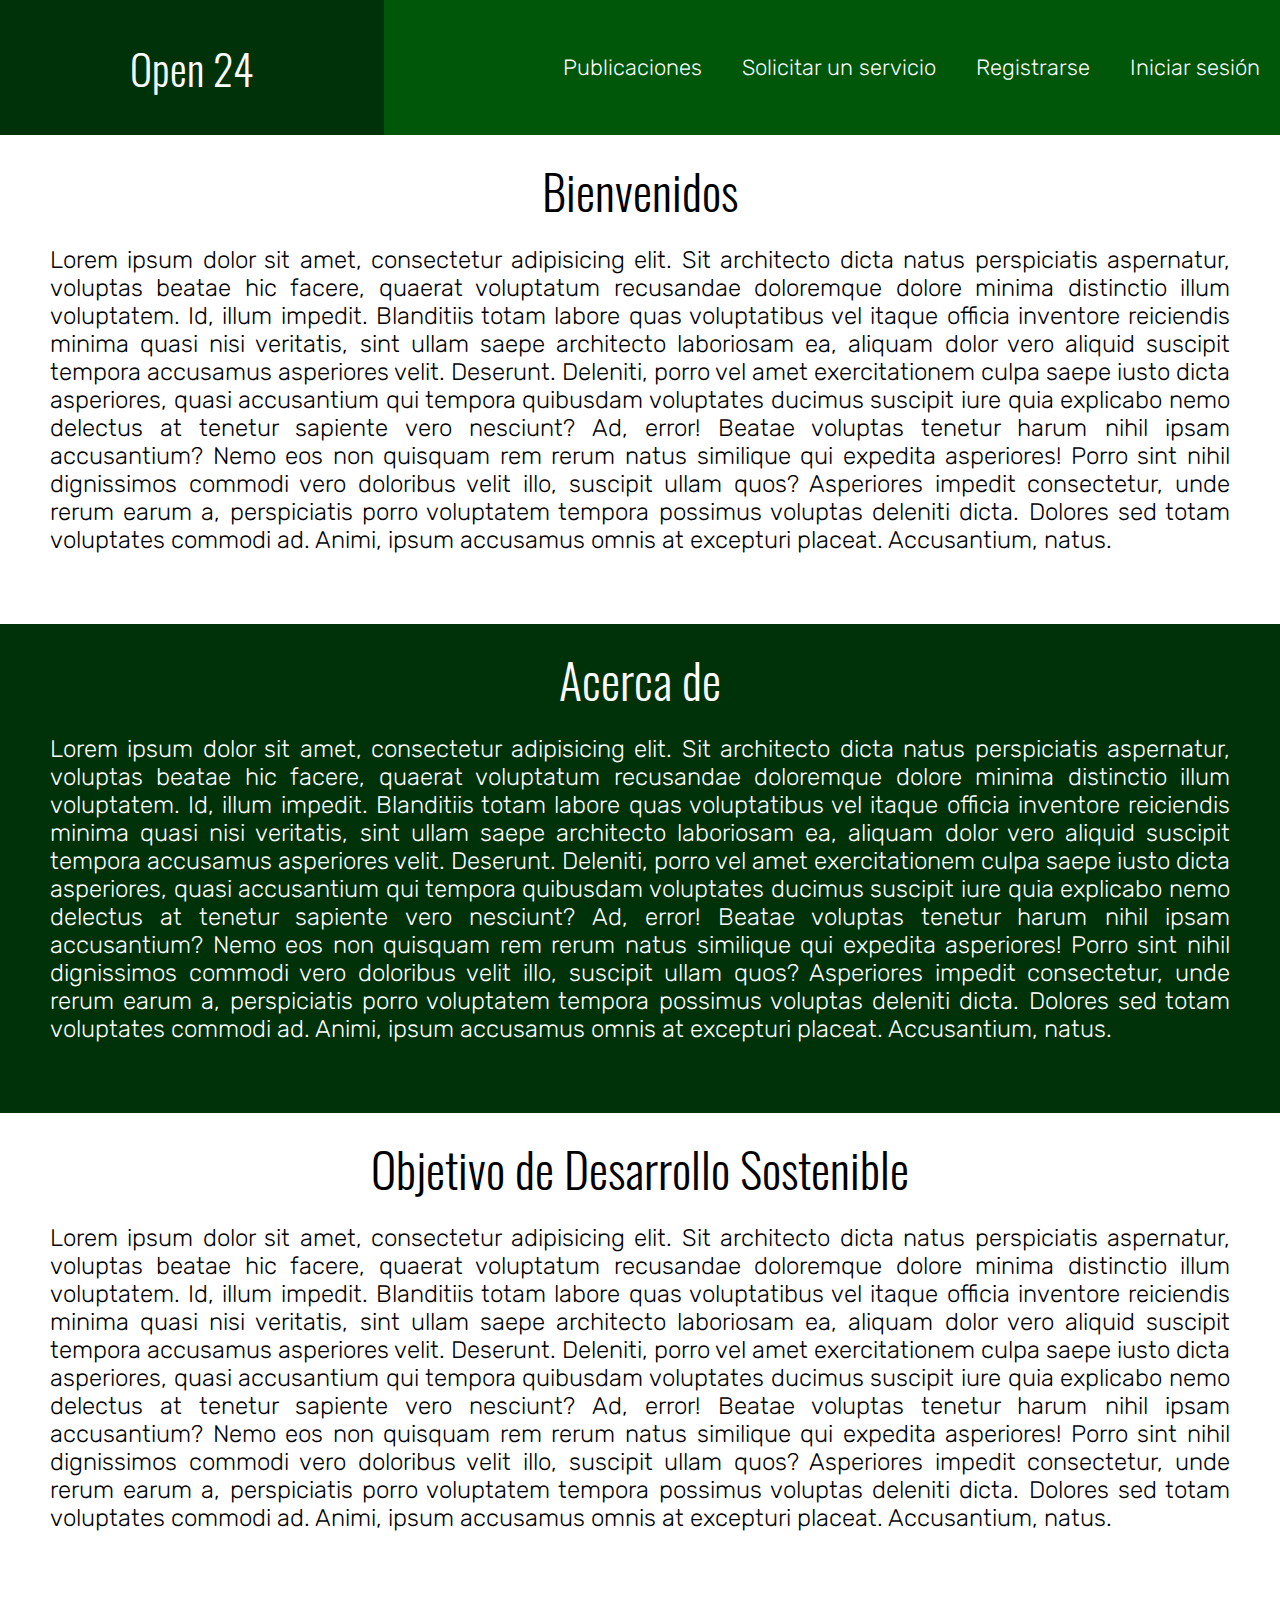
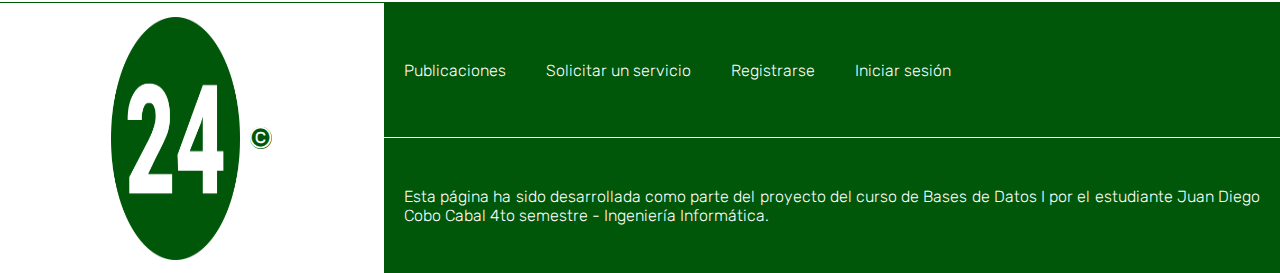
<file: index.html>
<!-- Index.html -->
<!DOCTYPE html>
<html lang="en">
<head>
    <meta charset="UTF-8">
    <meta http-equiv="X-UA-Compatible" content="IE=edge">
    <meta name="viewport" content="width=device-width, initial-scale=1.0">
    <link rel="stylesheet" href="css/index.css">
    <link rel="icon" href="imgs/logo-6.ico">
    <link rel="stylesheet" href="css/font-awesome/css/font-awesome.min.css">
    <title>Open 24</title>
</head>
<body>
    <!-- Nav -->
    <div class="nav">
        <a href="index.html">Open 24</a><button><i class="fa fa-bars"></i></button>
        <ul>
            <li><a href="publicaciones.html">Publicaciones</a></li>
            <li><a href="solicitar-servicio.html">Solicitar un servicio</a></li>
            <li><a href="registrarse.html">Registrarse</a></li>
            <li><a href="iniciar-sesion.html">Iniciar sesión</a></li>
        </ul>
    </div>

    <!-- Section -->
    <div class="section">
        <!-- Contenedor de bienvenida -->
        <div class="section-bienvenida">
            <h2>Bienvenidos</h2>
            <p>
                Lorem ipsum dolor sit amet, consectetur adipisicing elit. Sit architecto dicta natus perspiciatis aspernatur, voluptas beatae hic facere, quaerat voluptatum recusandae doloremque dolore minima distinctio illum voluptatem. Id, illum impedit.
                Blanditiis totam labore quas voluptatibus vel itaque officia inventore reiciendis minima quasi nisi veritatis, sint ullam saepe architecto laboriosam ea, aliquam dolor vero aliquid suscipit tempora accusamus asperiores velit. Deserunt.
                Deleniti, porro vel amet exercitationem culpa saepe iusto dicta asperiores, quasi accusantium qui tempora quibusdam voluptates ducimus suscipit iure quia explicabo nemo delectus at tenetur sapiente vero nesciunt? Ad, error!
                Beatae voluptas tenetur harum nihil ipsam accusantium? Nemo eos non quisquam rem rerum natus similique qui expedita asperiores! Porro sint nihil dignissimos commodi vero doloribus velit illo, suscipit ullam quos?
                Asperiores impedit consectetur, unde rerum earum a, perspiciatis porro voluptatem tempora possimus voluptas deleniti dicta. Dolores sed totam voluptates commodi ad. Animi, ipsum accusamus omnis at excepturi placeat. Accusantium, natus.
            </p>
        </div>

        <!-- Contenedor de Acerca de -->
        <div class="section-acercade">
            <h2>Acerca de</h2>
            <p>
                Lorem ipsum dolor sit amet, consectetur adipisicing elit. Sit architecto dicta natus perspiciatis aspernatur, voluptas beatae hic facere, quaerat voluptatum recusandae doloremque dolore minima distinctio illum voluptatem. Id, illum impedit.
                Blanditiis totam labore quas voluptatibus vel itaque officia inventore reiciendis minima quasi nisi veritatis, sint ullam saepe architecto laboriosam ea, aliquam dolor vero aliquid suscipit tempora accusamus asperiores velit. Deserunt.
                Deleniti, porro vel amet exercitationem culpa saepe iusto dicta asperiores, quasi accusantium qui tempora quibusdam voluptates ducimus suscipit iure quia explicabo nemo delectus at tenetur sapiente vero nesciunt? Ad, error!
                Beatae voluptas tenetur harum nihil ipsam accusantium? Nemo eos non quisquam rem rerum natus similique qui expedita asperiores! Porro sint nihil dignissimos commodi vero doloribus velit illo, suscipit ullam quos?
                Asperiores impedit consectetur, unde rerum earum a, perspiciatis porro voluptatem tempora possimus voluptas deleniti dicta. Dolores sed totam voluptates commodi ad. Animi, ipsum accusamus omnis at excepturi placeat. Accusantium, natus.
            </p>
        </div>
        

        <!-- Contenedor de Objetivo de Desarrollo Sostenible -->
        <div class="section-objetivos">
            <h2>Objetivo de Desarrollo Sostenible</h2>
            <p>
                Lorem ipsum dolor sit amet, consectetur adipisicing elit. Sit architecto dicta natus perspiciatis aspernatur, voluptas beatae hic facere, quaerat voluptatum recusandae doloremque dolore minima distinctio illum voluptatem. Id, illum impedit.
                Blanditiis totam labore quas voluptatibus vel itaque officia inventore reiciendis minima quasi nisi veritatis, sint ullam saepe architecto laboriosam ea, aliquam dolor vero aliquid suscipit tempora accusamus asperiores velit. Deserunt.
                Deleniti, porro vel amet exercitationem culpa saepe iusto dicta asperiores, quasi accusantium qui tempora quibusdam voluptates ducimus suscipit iure quia explicabo nemo delectus at tenetur sapiente vero nesciunt? Ad, error!
                Beatae voluptas tenetur harum nihil ipsam accusantium? Nemo eos non quisquam rem rerum natus similique qui expedita asperiores! Porro sint nihil dignissimos commodi vero doloribus velit illo, suscipit ullam quos?
                Asperiores impedit consectetur, unde rerum earum a, perspiciatis porro voluptatem tempora possimus voluptas deleniti dicta. Dolores sed totam voluptates commodi ad. Animi, ipsum accusamus omnis at excepturi placeat. Accusantium, natus.
            </p>
        </div>
    </div>

    <!-- Footer -->
    <div class="footer">
        <!-- Imagen con descripción y enlaces a demás subdirectorios -->
        <div>
            <div class="footer-imagen">
                <a href="index.html"><img src="imgs/logo-6.png">&nbsp;<span>©</span></a>
            </div>
            <div class="footer-lista">
                <ul class="footer-enlaces">
                    <li><a href="publicaciones.html">Publicaciones</a></li>
                    <li><a href="solicitar-servicio.html">Solicitar un servicio</a></li>
                    <li><a href="registrarse.html">Registrarse</a></li>
                    <li><a href="iniciar-sesion.html">Iniciar sesión</a></li>
                </ul>
                
                <!-- Descripción del footer -->
                <h3>
                    Esta página ha sido desarrollada como parte del 
                    proyecto del curso de Bases de Datos I por el estudiante 
                    Juan Diego Cobo Cabal 4to semestre - Ingeniería Informática. 
                </h3>
            </div>
        </div>
    </div>
</body>
</html>
</file>
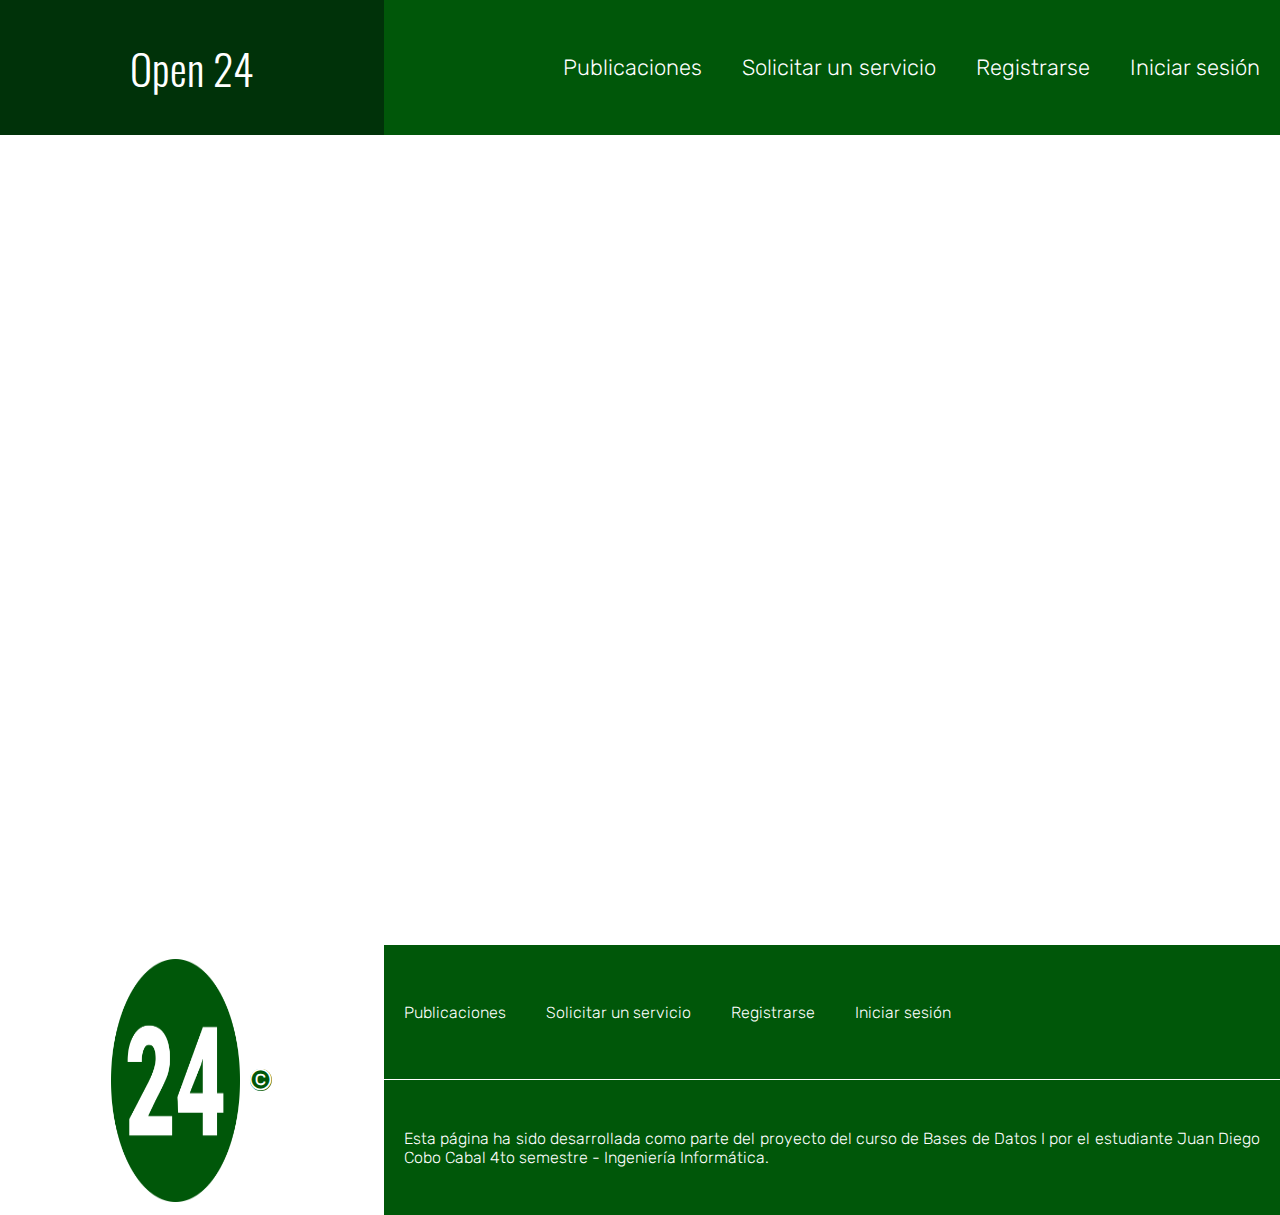
<file: iniciar-sesion.html>
<!DOCTYPE html>
<html lang="en">
<head>
    <meta charset="UTF-8">
    <meta http-equiv="X-UA-Compatible" content="IE=edge">
    <meta name="viewport" content="width=device-width, initial-scale=1.0">
    <title>Iniciar sesión | Open 24</title>
    <link rel="stylesheet" href="css/iniciar-sesion.css">
    <link rel="icon" href="imgs/logo-6.ico">
    <link rel="stylesheet" href="css/font-awesome/css/font-awesome.min.css">
</head>
<body>
    <!-- Nav -->
    <div class="nav">
        <a href="index.html">Open 24</a><button><i class="fa fa-bars"></i></button>
        <ul>
            <li><a href="#">Publicaciones</a></li>
            <li><a href="#">Solicitar un servicio</a></li>
            <li><a href="registrarse.html">Registrarse</a></li>
            <li><a href="iniciar-sesion.html">Iniciar sesión</a></li>
        </ul>
    </div>

    <!-- Section -->
    <div class="section">

    </div>

    <!-- Footer -->
    <div class="footer">
        <!-- Imagen con descripción y enlaces a demás subdirectorios -->
        <div>
            <div class="footer-imagen">
                <a href="index.html"><img src="imgs/logo-6.png">&nbsp;<span>©</span></a>
            </div>
            <div class="footer-lista">
                <ul class="footer-enlaces">
                    <li><a href="#">Publicaciones</a></li>
                    <li><a href="#">Solicitar un servicio</a></li>
                    <li><a href="registrarse.html">Registrarse</a></li>
                    <li><a href="iniciar-sesion.html">Iniciar sesión</a></li>
                </ul>
                
                <!-- Descripción del footer -->
                <h3>
                    Esta página ha sido desarrollada como parte del 
                    proyecto del curso de Bases de Datos I por el estudiante 
                    Juan Diego Cobo Cabal 4to semestre - Ingeniería Informática. 
                </h3>
            </div>
        </div>
    </div>
</body>
</html>
</file>
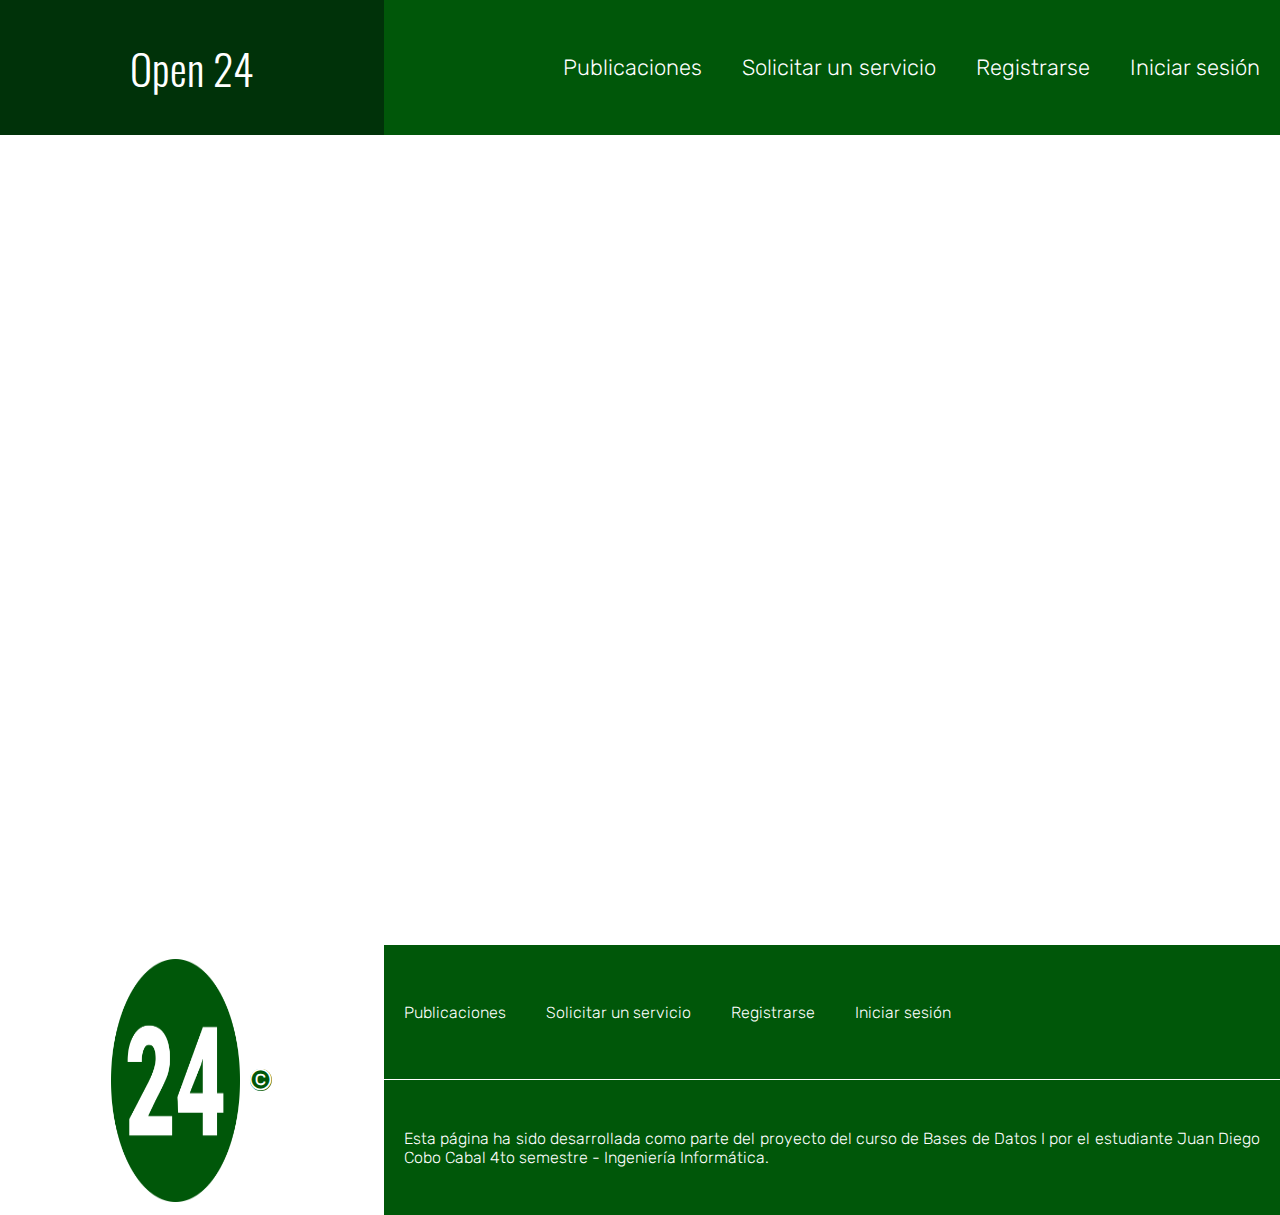
<file: publicaciones.html>
<!DOCTYPE html>
<html lang="en">
<head>
    <meta charset="UTF-8">
    <meta http-equiv="X-UA-Compatible" content="IE=edge">
    <meta name="viewport" content="width=device-width, initial-scale=1.0">
    <title>Publicaciones | Open 24</title>
    <link rel="stylesheet" href="css/publicaciones.css">
    <link rel="icon" href="imgs/logo-6.ico">
    <link rel="stylesheet" href="css/font-awesome/css/font-awesome.min.css">
</head>
<body>
    <!-- Nav -->
    <div class="nav">
        <a href="index.html">Open 24</a><button><i class="fa fa-bars"></i></button>
        <ul>
            <li><a href="publicaciones.html">Publicaciones</a></li>
            <li><a href="solicitar-servicio.html">Solicitar un servicio</a></li>
            <li><a href="registrarse.html">Registrarse</a></li>
            <li><a href="iniciar-sesion.html">Iniciar sesión</a></li>
        </ul>
    </div>

    <!-- Section -->
    <div class="section">

    </div>

    <!-- Footer -->
    <div class="footer">
        <!-- Imagen con descripción y enlaces a demás subdirectorios -->
        <div>
            <div class="footer-imagen">
                <a href="index.html"><img src="imgs/logo-6.png">&nbsp;<span>©</span></a>
            </div>
            <div class="footer-lista">
                <ul class="footer-enlaces">
                    <li><a href="publicaciones.html">Publicaciones</a></li>
                    <li><a href="solicitar-servicio.html">Solicitar un servicio</a></li>
                    <li><a href="registrarse.html">Registrarse</a></li>
                    <li><a href="iniciar-sesion.html">Iniciar sesión</a></li>
                </ul>
                
                <!-- Descripción del footer -->
                <h3>
                    Esta página ha sido desarrollada como parte del 
                    proyecto del curso de Bases de Datos I por el estudiante 
                    Juan Diego Cobo Cabal 4to semestre - Ingeniería Informática. 
                </h3>
            </div>
        </div>
    </div>
</body>
</html>
</file>
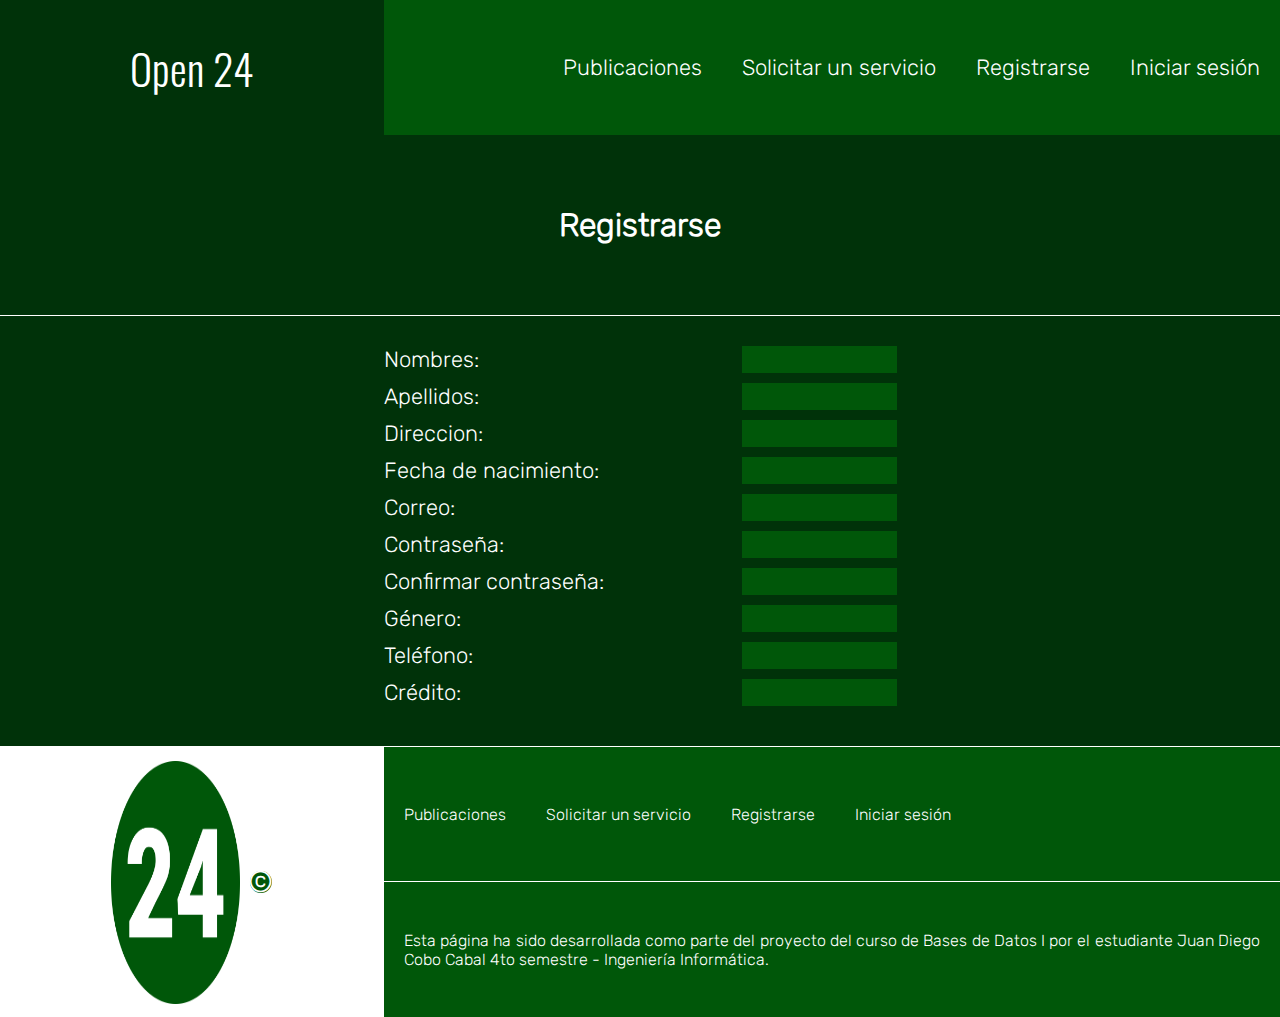
<file: registrarse.html>
<!DOCTYPE html>
<html lang="en">
<head>
    <meta charset="UTF-8">
    <meta http-equiv="X-UA-Compatible" content="IE=edge">
    <meta name="viewport" content="width=device-width, initial-scale=1.0">
    <title>Registrarse | Open 24</title>
    <link rel="stylesheet" href="css/registrarse.css">
    <link rel="icon" href="imgs/logo-6.ico">
    <link rel="stylesheet" href="css/font-awesome/css/font-awesome.min.css">
</head>
<body>
    <!-- Nav -->
    <div class="nav">
        <a href="index.html">Open 24</a><button><i class="fa fa-bars"></i></button>
        <ul>
            <li><a href="publicaciones.html">Publicaciones</a></li>
            <li><a href="solicitar-servicio.html">Solicitar un servicio</a></li>
            <li><a href="registrarse.html">Registrarse</a></li>
            <li><a href="iniciar-sesion.html">Iniciar sesión</a></li>
        </ul>
    </div>

    <!-- Section -->
    <div class="section">
        <h2>Registrarse</h2>

        <!-- Inicio de grilla de datos -->
        <div class="grilla-de-datos">
            <div>
                <span>Nombres:</span>
                <div>
                    <input type="text">
                </div>
            </div>

            <div>
                <span>Apellidos:</span>
                <div>
                    <input type="text">
                </div>
            </div>

            <div>
                <span>Direccion:</span>
                <div>
                    <input type="text">
                </div>
            </div>

            <div>
                <span>Fecha de nacimiento:</span>
                <div>
                    <input type="text">
                </div>
            </div>

            <div>
                <span>Correo:</span>
                <div>
                    <input type="text">
                </div>
            </div>

            <div>
                <span>Contraseña:</span>
                <div>
                    <input type="text">
                </div>
            </div>

            <div>
                <span>Confirmar contraseña:</span>
                <div>
                    <input type="text">
                </div>
            </div>

            <div>
                <span>Género:</span>
                <div>
                    <input type="text">
                </div>
            </div>

            <div>
                <span>Teléfono:</span>
                <div>
                    <input type="text">
                </div>
            </div>

            <div>
                <span>Crédito:</span>
                <div>
                    <input type="text">
                </div>
            </div>
        </div>
    </div>

    <!-- Footer -->
    <div class="footer">
        <!-- Imagen con descripción y enlaces a demás subdirectorios -->
        <div>
            <div class="footer-imagen">
                <a href="index.html"><img src="imgs/logo-6.png">&nbsp;<span>©</span></a>
            </div>
            <div class="footer-lista">
                <ul class="footer-enlaces">
                    <li><a href="publicaciones.html">Publicaciones</a></li>
                    <li><a href="solicitar-servicio.html">Solicitar un servicio</a></li>
                    <li><a href="registrarse.html">Registrarse</a></li>
                    <li><a href="iniciar-sesion.html">Iniciar sesión</a></li>
                </ul>
                
                <!-- Descripción del footer -->
                <h3>
                    Esta página ha sido desarrollada como parte del 
                    proyecto del curso de Bases de Datos I por el estudiante 
                    Juan Diego Cobo Cabal 4to semestre - Ingeniería Informática. 
                </h3>
            </div>
        </div>
    </div>
</body>
</html>
</file>
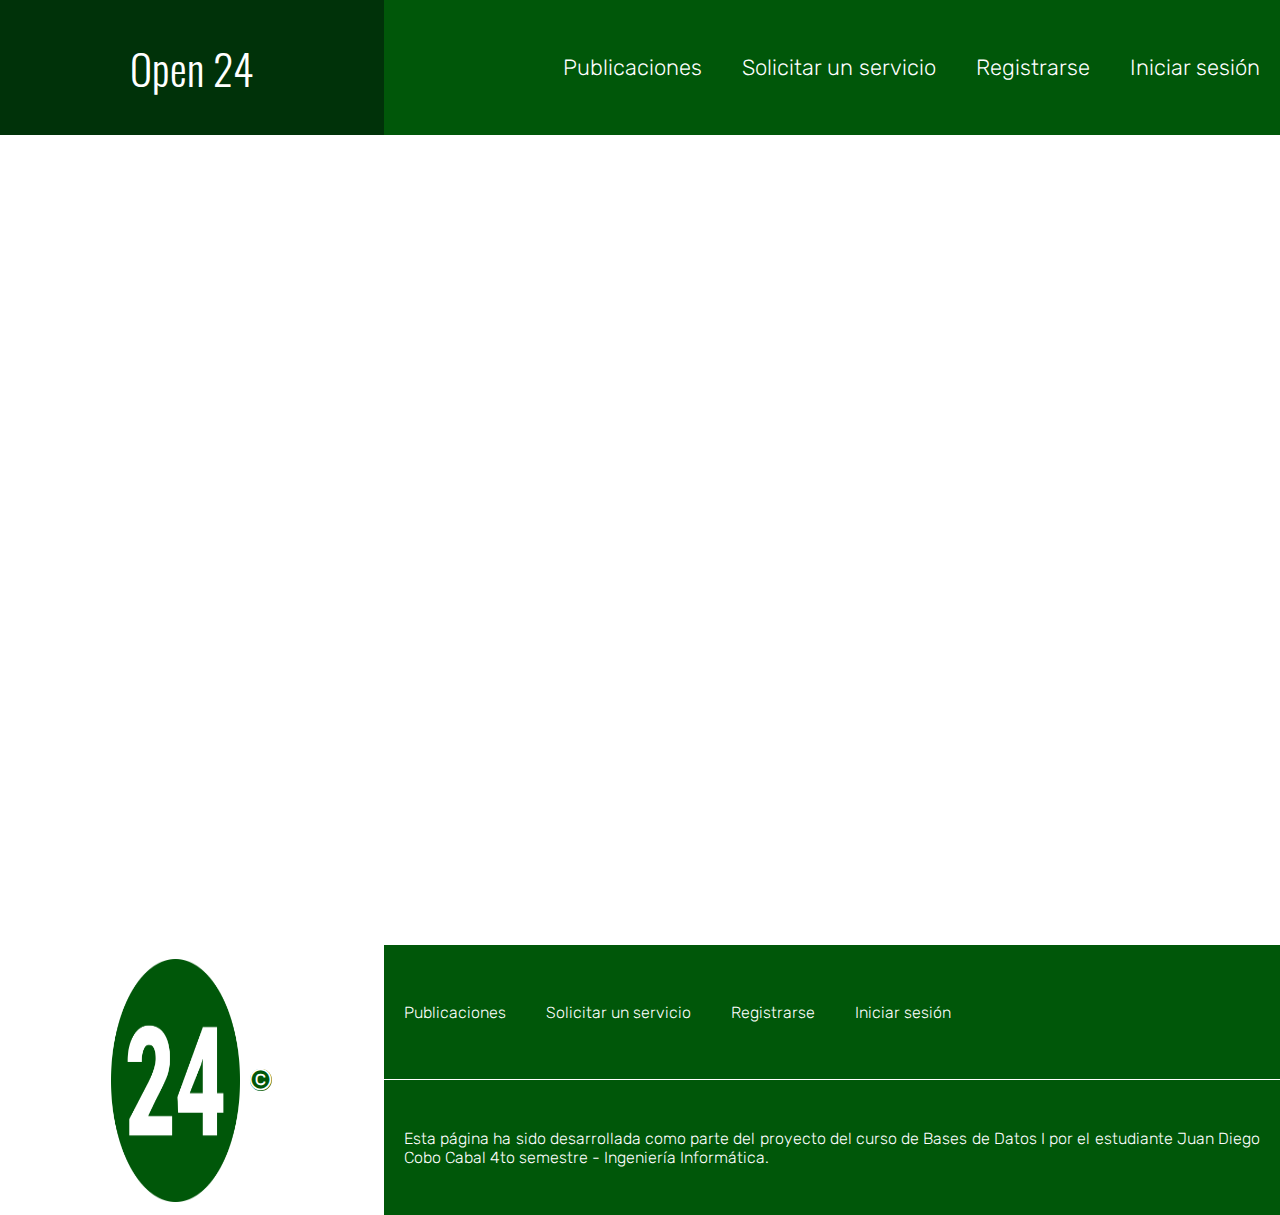
<file: solicitar-servicio.html>
<!DOCTYPE html>
<html lang="en">
<head>
    <meta charset="UTF-8">
    <meta http-equiv="X-UA-Compatible" content="IE=edge">
    <meta name="viewport" content="width=device-width, initial-scale=1.0">
    <title>Solicitar un servicio | Open 24</title>
    <link rel="stylesheet" href="css/solicitar-servicio.css">
    <link rel="icon" href="imgs/logo-6.ico">
    <link rel="stylesheet" href="css/font-awesome/css/font-awesome.min.css">
</head>
<body>
    <!-- Nav -->
    <div class="nav">
        <a href="index.html">Open 24</a><button><i class="fa fa-bars"></i></button>
        <ul>
            <li><a href="publicaciones.html">Publicaciones</a></li>
            <li><a href="solicitar-servicio.html">Solicitar un servicio</a></li>
            <li><a href="registrarse.html">Registrarse</a></li>
            <li><a href="iniciar-sesion.html">Iniciar sesión</a></li>
        </ul>
    </div>

    <!-- Section -->
    <div class="section">

    </div>

    <!-- Footer -->
    <div class="footer">
        <!-- Imagen con descripción y enlaces a demás subdirectorios -->
        <div>
            <div class="footer-imagen">
                <a href="index.html"><img src="imgs/logo-6.png">&nbsp;<span>©</span></a>
            </div>
            <div class="footer-lista">
                <ul class="footer-enlaces">
                    <li><a href="publicaciones.html">Publicaciones</a></li>
                    <li><a href="solicitar-servicio.html">Solicitar un servicio</a></li>
                    <li><a href="registrarse.html">Registrarse</a></li>
                    <li><a href="iniciar-sesion.html">Iniciar sesión</a></li>
                </ul>
                
                <!-- Descripción del footer -->
                <h3>
                    Esta página ha sido desarrollada como parte del 
                    proyecto del curso de Bases de Datos I por el estudiante 
                    Juan Diego Cobo Cabal 4to semestre - Ingeniería Informática. 
                </h3>
            </div>
        </div>
    </div>
</body>
</html>
</file>
<file: css/index.css>
/* index.css */

@font-face{
    font-family: 'Oswald';
    src: url('fonts/Oswald-Light.ttf');
}

@font-face{
    font-family: 'Rubik';
    src: url('fonts/Rubik-Light.ttf');
}

*{
    margin: 0;
    padding: 0;
    box-sizing: border-box;
}

.nav{
    display: flex;
    height: 15vh;
    background-color: rgb(0, 87, 9);
    width: 100%;
    position: sticky;
    top: 0;
}

.nav > a{
    display: flex;
    color: white;
    font-family: 'Oswald';
    width: 30%;
    justify-content: center;
    align-items: center;
    font-size: 42px;
    text-decoration: none;
    background-color: rgb(0, 50, 9);
}

.nav button{
    display: none;
}

.nav ul{
    width: 70%;
    display: flex;
    list-style-type: none;
    justify-content: flex-end;
    align-items: center;
}

.nav ul li{
    display: flex;
    height: 100%;
    align-items: center;
}

.nav ul li a{
    display: flex;
    height: 100%;
    align-items: center;
    text-decoration: none;
    color: white;
    font-family: 'Rubik';
    font-size: 22px;
    padding: 0px 20px;
    
}

.nav ul li a:hover{
    background-color: rgb(0, 50, 9);
}

/* Section */

.section{
    min-height: 90vh;
    width: 100%;
    font-size: 28px;    
}

/* Section de bienvenida */
.section-bienvenida{
    width: 100%;
    background-color: white;
}

.section p{
    padding: 0px 50px;
    padding-top: 0px;
    padding-bottom: 70px;
    font-family: 'Rubik';
    text-align: justify;
    font-size: 1.5rem;
}

/* Section de Acerca de*/
.section-acercade{
    background-color: rgb(0, 50, 9);
    width: 100%;
}

.section-acercade h2{
    color: white;
}

.section-acercade p{
    color: white;
}

/* Section de Objetivo de Desarrollo Sostenible */
.section-objetivos p{
    border-bottom: thin solid rgb(0, 87, 9);
}

/* Ajustando aspectos generales de todas las secciones del Section */
.section h2{
    display: flex;
    justify-content: center;
    width: 100%;
    padding: 20px 0px;
    font-size: 3rem;
    font-family: 'Oswald';
    font-weight: normal;
}

/* Footer */

.footer{
    width: 100%;
    height: 30vh;
}

.footer > div{
    display: flex;
    width: 100%;
    height: 100%;
}

.footer-imagen{
    display: flex;
    justify-content: center;
    width: 30%;    
}

.footer-imagen a{
    display: flex;
    justify-content: center;
    align-items: center;
    text-decoration: none;
    font-family: 'Rubik';
    font-size: 30px;
}

.footer-imagen a span{
    color: white;
    background-color: rgb(0, 87, 9);
    clip-path: circle(11px);
}

.footer-imagen img{
    width: 50%;
    height: 90%;
}

.footer-lista{
    display: block;
    width: 70%;
    background-color: rgb(0, 87, 9);
}

.footer-enlaces{
    list-style-type: none;
    display: flex;
    height: 50%;
    border-bottom: thin solid white;
}

.footer-enlaces li{
    display: flex;
}

.footer-enlaces li a{
    display: flex;
    align-items: center;
    text-decoration: none;
    color: white;
    font-family: 'Rubik';
    padding: 20px;
}

.footer-lista h3{
    display: flex;
    height: 50%;
    color: white;
    justify-content: center;
    align-items: center;
    text-align: justify;
    padding: 0px 20px;
    font-family: 'Rubik';
    font-size: 16px;
    font-weight: lighter;
}
</file>
<file: css/iniciar-sesion.css>
/* iniciar-sesion.css */

@font-face{
    font-family: 'Oswald';
    src: url('fonts/Oswald-Light.ttf');
}

@font-face{
    font-family: 'Rubik';
    src: url('fonts/Rubik-Light.ttf');
}

*{
    margin: 0;
    padding: 0;
    box-sizing: border-box;
}

/* Nav */

.nav{
    display: flex;
    height: 15vh;
    background-color: rgb(0, 87, 9);
    width: 100%;
    position: sticky;
    top: 0;
}

.nav > a{
    display: flex;
    color: white;
    font-family: 'Oswald';
    width: 30%;
    justify-content: center;
    align-items: center;
    font-size: 42px;
    text-decoration: none;
    background-color: rgb(0, 50, 9);
}

.nav button{
    display: none;
}

.nav ul{
    width: 70%;
    display: flex;
    list-style-type: none;
    justify-content: flex-end;
    align-items: center;
}

.nav ul li{
    display: flex;
    height: 100%;
    align-items: center;
}

.nav ul li a{
    display: flex;
    height: 100%;
    align-items: center;
    text-decoration: none;
    color: white;
    font-family: 'Rubik';
    font-size: 22px;
    padding: 0px 20px;
    
}

.nav ul li a:hover{
    background-color: rgb(0, 50, 9);
}

/* Section */

.section{
    min-height: 90vh;
    width: 100%;
    background-color: white;
}

/* Footer */

.footer{
    width: 100%;
    height: 30vh;
}

.footer > div{
    display: flex;
    width: 100%;
    height: 100%;
}

.footer-imagen{
    display: flex;
    justify-content: center;
    width: 30%;    
}

.footer-imagen a{
    display: flex;
    justify-content: center;
    align-items: center;
    text-decoration: none;
    font-family: 'Rubik';
    font-size: 30px;
}

.footer-imagen a span{
    color: white;
    background-color: rgb(0, 87, 9);
    clip-path: circle(11px);
}

.footer-imagen img{
    width: 50%;
    height: 90%;
}

.footer-lista{
    display: block;
    width: 70%;
    background-color: rgb(0, 87, 9);
}

.footer-enlaces{
    list-style-type: none;
    display: flex;
    height: 50%;
    border-bottom: thin solid white;
}

.footer-enlaces li{
    display: flex;
}

.footer-enlaces li a{
    display: flex;
    align-items: center;
    text-decoration: none;
    color: white;
    font-family: 'Rubik';
    padding: 20px;
}

.footer-lista h3{
    display: flex;
    height: 50%;
    color: white;
    justify-content: center;
    align-items: center;
    text-align: justify;
    padding: 0px 20px;
    font-family: 'Rubik';
    font-size: 16px;
    font-weight: lighter;
}
</file>
<file: css/publicaciones.css>
/* publicaciones.css */

@font-face{
    font-family: 'Oswald';
    src: url('fonts/Oswald-Light.ttf');
}

@font-face{
    font-family: 'Rubik';
    src: url('fonts/Rubik-Light.ttf');
}

*{
    margin: 0;
    padding: 0;
    box-sizing: border-box;
}

/* Nav */

.nav{
    display: flex;
    height: 15vh;
    background-color: rgb(0, 87, 9);
    width: 100%;
    position: sticky;
    top: 0;
}

.nav > a{
    display: flex;
    color: white;
    font-family: 'Oswald';
    width: 30%;
    justify-content: center;
    align-items: center;
    font-size: 42px;
    text-decoration: none;
    background-color: rgb(0, 50, 9);
}

.nav button{
    display: none;
}

.nav ul{
    width: 70%;
    display: flex;
    list-style-type: none;
    justify-content: flex-end;
    align-items: center;
}

.nav ul li{
    display: flex;
    height: 100%;
    align-items: center;
}

.nav ul li a{
    display: flex;
    height: 100%;
    align-items: center;
    text-decoration: none;
    color: white;
    font-family: 'Rubik';
    font-size: 22px;
    padding: 0px 20px;
    
}

.nav ul li a:hover{
    background-color: rgb(0, 50, 9);
}

/* Section */

.section{
    min-height: 90vh;
    width: 100%;
    background-color: white;
}

/* Footer */

.footer{
    width: 100%;
    height: 30vh;
}

.footer > div{
    display: flex;
    width: 100%;
    height: 100%;
}

.footer-imagen{
    display: flex;
    justify-content: center;
    width: 30%;    
}

.footer-imagen a{
    display: flex;
    justify-content: center;
    align-items: center;
    text-decoration: none;
    font-family: 'Rubik';
    font-size: 30px;
}

.footer-imagen a span{
    color: white;
    background-color: rgb(0, 87, 9);
    clip-path: circle(11px);
}

.footer-imagen img{
    width: 50%;
    height: 90%;
}

.footer-lista{
    display: block;
    width: 70%;
    background-color: rgb(0, 87, 9);
}

.footer-enlaces{
    list-style-type: none;
    display: flex;
    height: 50%;
    border-bottom: thin solid white;
}

.footer-enlaces li{
    display: flex;
}

.footer-enlaces li a{
    display: flex;
    align-items: center;
    text-decoration: none;
    color: white;
    font-family: 'Rubik';
    padding: 20px;
}

.footer-lista h3{
    display: flex;
    height: 50%;
    color: white;
    justify-content: center;
    align-items: center;
    text-align: justify;
    padding: 0px 20px;
    font-family: 'Rubik';
    font-size: 16px;
    font-weight: lighter;
}
</file>
<file: css/registrarse.css>
/* registrarse.css */

@font-face{
    font-family: 'Oswald';
    src: url('fonts/Oswald-Light.ttf');
}

@font-face{
    font-family: 'Rubik';
    src: url('fonts/Rubik-Light.ttf');
}

*{
    margin: 0;
    padding: 0;
    box-sizing: border-box;
}

/* Nav */

.nav{
    display: flex;
    height: 15vh;
    background-color: rgb(0, 87, 9);
    width: 100%;
    position: sticky;
    top: 0;
}

.nav > a{
    display: flex;
    color: white;
    font-family: 'Oswald';
    width: 30%;
    justify-content: center;
    align-items: center;
    font-size: 42px;
    text-decoration: none;
    background-color: rgb(0, 50, 9);
}

.nav button{
    display: none;
}

.nav ul{
    width: 70%;
    display: flex;
    list-style-type: none;
    justify-content: flex-end;
    align-items: center;
}

.nav ul li{
    display: flex;
    height: 100%;
    align-items: center;
}

.nav ul li a{
    display: flex;
    height: 100%;
    align-items: center;
    text-decoration: none;
    color: white;
    font-family: 'Rubik';
    font-size: 22px;
    padding: 0px 20px;
    
}

.nav ul li a:hover{
    background-color: rgb(0, 50, 9);
}

/* Section */

.section{
    width: 100%;
    background-color: white;
}

.section h2{
    display: flex;
    justify-content: center;
    align-items: center;
    height: 20vh;
    background-color: rgb(0, 50, 9);
    width: 100%;
    color: white;
    font-family: 'Rubik';
    font-size: 32px;
}

.grilla-de-datos{
    width: 100%;
    display: grid;
    grid-template-rows: auto auto auto auto auto auto auto auto auto auto;
    border-top: thin solid white;
    border-bottom: thin solid white;
    background-color: rgb(0, 50, 9);
    padding: 30px 0px;

}

.grilla-de-datos div{
    justify-self: flex-end;
    width: 70%;
    display: grid;
    grid-template-columns: 40% 60%;
}

.grilla-de-datos div div{
    width: 100%;
    display: flex;
    justify-content: flex-start;
}

.grilla-de-datos div div input{
    margin-bottom: 10px;
    text-align: center;
    background-color: rgb(0, 87, 9);
    border: 0;
    color: white;
    font-family: 'Rubik';
}

.grilla-de-datos div span{
    color: white;
    font-family: 'Rubik';
    font-size: 22px;
    padding-bottom: 10px;
}

/* Footer */

.footer{
    width: 100%;
    height: 30vh;
}

.footer > div{
    display: flex;
    width: 100%;
    height: 100%;
}

.footer-imagen{
    display: flex;
    justify-content: center;
    width: 30%;    
}

.footer-imagen a{
    display: flex;
    justify-content: center;
    align-items: center;
    text-decoration: none;
    font-family: 'Rubik';
    font-size: 30px;
}

.footer-imagen a span{
    color: white;
    background-color: rgb(0, 87, 9);
    clip-path: circle(11px);
}

.footer-imagen img{
    width: 50%;
    height: 90%;
}

.footer-lista{
    display: block;
    width: 70%;
    background-color: rgb(0, 87, 9);
}

.footer-enlaces{
    list-style-type: none;
    display: flex;
    height: 50%;
    border-bottom: thin solid white;
}

.footer-enlaces li{
    display: flex;
}

.footer-enlaces li a{
    display: flex;
    align-items: center;
    text-decoration: none;
    color: white;
    font-family: 'Rubik';
    padding: 20px;
}

.footer-lista h3{
    display: flex;
    height: 50%;
    color: white;
    justify-content: center;
    align-items: center;
    text-align: justify;
    padding: 0px 20px;
    font-family: 'Rubik';
    font-size: 16px;
    font-weight: lighter;
}
</file>
<file: css/solicitar-servicio.css>
/* solicitar-servicio.css */

@font-face{
    font-family: 'Oswald';
    src: url('fonts/Oswald-Light.ttf');
}

@font-face{
    font-family: 'Rubik';
    src: url('fonts/Rubik-Light.ttf');
}

*{
    margin: 0;
    padding: 0;
    box-sizing: border-box;
}

/* Nav */

.nav{
    display: flex;
    height: 15vh;
    background-color: rgb(0, 87, 9);
    width: 100%;
    position: sticky;
    top: 0;
}

.nav > a{
    display: flex;
    color: white;
    font-family: 'Oswald';
    width: 30%;
    justify-content: center;
    align-items: center;
    font-size: 42px;
    text-decoration: none;
    background-color: rgb(0, 50, 9);
}

.nav button{
    display: none;
}

.nav ul{
    width: 70%;
    display: flex;
    list-style-type: none;
    justify-content: flex-end;
    align-items: center;
}

.nav ul li{
    display: flex;
    height: 100%;
    align-items: center;
}

.nav ul li a{
    display: flex;
    height: 100%;
    align-items: center;
    text-decoration: none;
    color: white;
    font-family: 'Rubik';
    font-size: 22px;
    padding: 0px 20px;
    
}

.nav ul li a:hover{
    background-color: rgb(0, 50, 9);
}

/* Section */

.section{
    min-height: 90vh;
    width: 100%;
    background-color: white;
}

/* Footer */

.footer{
    width: 100%;
    height: 30vh;
}

.footer > div{
    display: flex;
    width: 100%;
    height: 100%;
}

.footer-imagen{
    display: flex;
    justify-content: center;
    width: 30%;    
}

.footer-imagen a{
    display: flex;
    justify-content: center;
    align-items: center;
    text-decoration: none;
    font-family: 'Rubik';
    font-size: 30px;
}

.footer-imagen a span{
    color: white;
    background-color: rgb(0, 87, 9);
    clip-path: circle(11px);
}

.footer-imagen img{
    width: 50%;
    height: 90%;
}

.footer-lista{
    display: block;
    width: 70%;
    background-color: rgb(0, 87, 9);
}

.footer-enlaces{
    list-style-type: none;
    display: flex;
    height: 50%;
    border-bottom: thin solid white;
}

.footer-enlaces li{
    display: flex;
}

.footer-enlaces li a{
    display: flex;
    align-items: center;
    text-decoration: none;
    color: white;
    font-family: 'Rubik';
    padding: 20px;
}

.footer-lista h3{
    display: flex;
    height: 50%;
    color: white;
    justify-content: center;
    align-items: center;
    text-align: justify;
    padding: 0px 20px;
    font-family: 'Rubik';
    font-size: 16px;
    font-weight: lighter;
}
</file>
